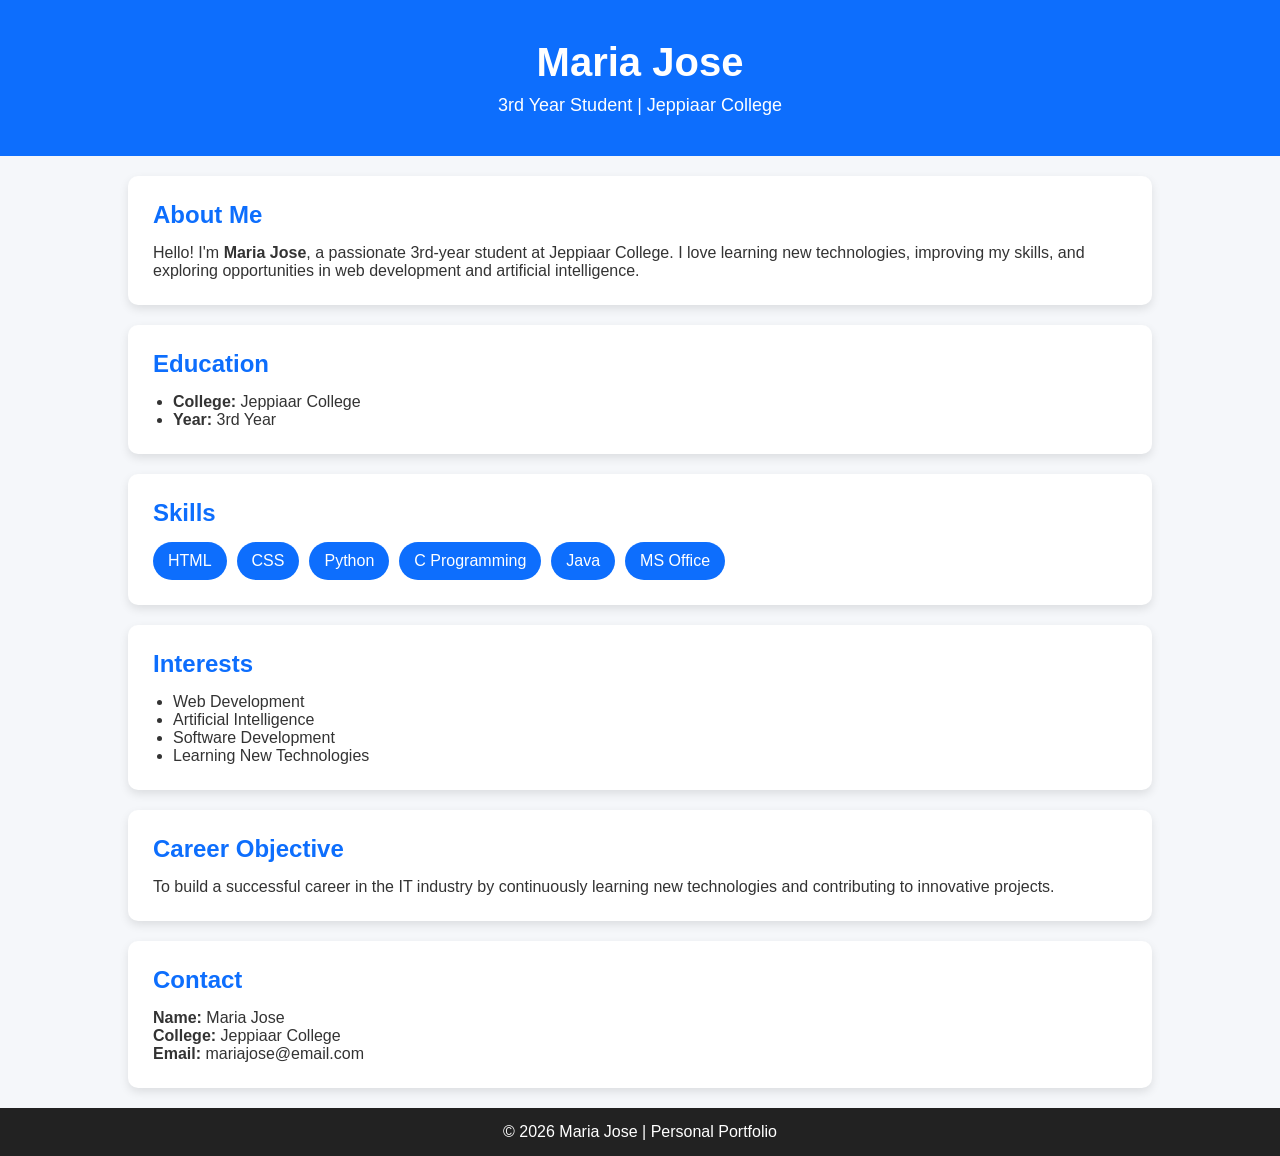
<file: index.html>
<!DOCTYPE html>
<html lang="en">
<head>
    <meta charset="UTF-8">
    <meta name="viewport" content="width=device-width, initial-scale=1.0">
    <title>Maria Jose | Portfolio</title>
    <link rel="stylesheet" href="style.css">
</head>
<body>

    <header>
        <h1>Maria Jose</h1>
        <p>3rd Year Student | Jeppiaar College</p>
    </header>

    <section class="about">
        <h2>About Me</h2>
        <p>
            Hello! I'm <strong>Maria Jose</strong>, a passionate 3rd-year student at
            Jeppiaar College. I love learning new technologies, improving my skills,
            and exploring opportunities in web development and artificial intelligence.
        </p>
    </section>

    <section class="education">
        <h2>Education</h2>
        <ul>
            <li><strong>College:</strong> Jeppiaar College</li>
            <li><strong>Year:</strong> 3rd Year</li>
        </ul>
    </section>

    <section class="skills">
        <h2>Skills</h2>
        <div class="skill-box">
            <span>HTML</span>
            <span>CSS</span>
            <span>Python</span>
            <span>C Programming</span>
            <span>Java</span>
            <span>MS Office</span>
        </div>
    </section>

    <section class="interests">
        <h2>Interests</h2>
        <ul>
            <li>Web Development</li>
            <li>Artificial Intelligence</li>
            <li>Software Development</li>
            <li>Learning New Technologies</li>
        </ul>
    </section>

    <section class="goal">
        <h2>Career Objective</h2>
        <p>
            To build a successful career in the IT industry by continuously learning
            new technologies and contributing to innovative projects.
        </p>
    </section>

    <section class="contact">
        <h2>Contact</h2>
        <p><strong>Name:</strong> Maria Jose</p>
        <p><strong>College:</strong> Jeppiaar College</p>
        <p><strong>Email:</strong> mariajose@email.com</p>
    </section>

    <footer>
        <p>© 2026 Maria Jose | Personal Portfolio</p>
    </footer>

</body>
</html>
</file>
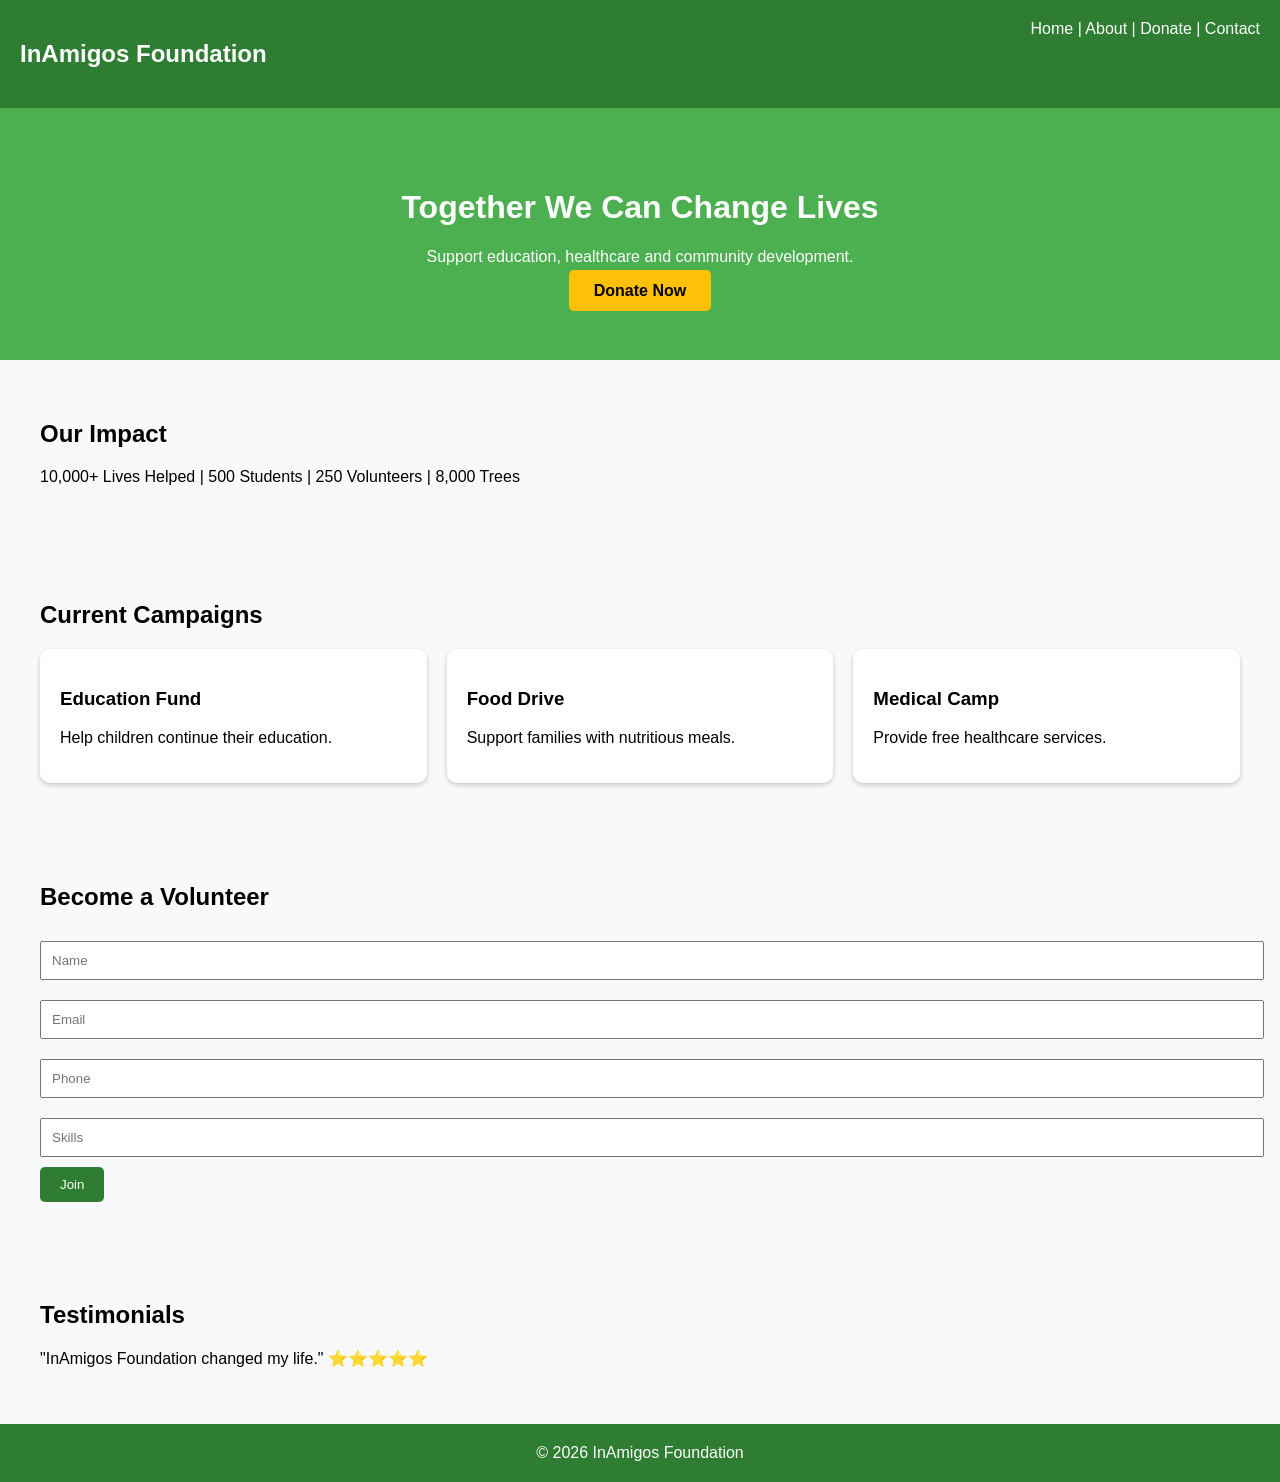
<file: ngo.html>
<!DOCTYPE html>
<html>
<head>
<title>NGO Website</title>
<style>
body{
font-family:Arial,sans-serif;
margin:0;
background:#f8f9fa;
}
header{
background:#2E7D32;
color:white;
padding:20px;
display:flex;
justify-content:space-between;
}
.hero{
text-align:center;
padding:60px;
background:#4CAF50;
color:white;
}
.btn{
background:#FFC107;
padding:12px 25px;
border-radius:5px;
text-decoration:none;
color:black;
font-weight:bold;
}
.section{
padding:40px;
}
.cards{
display:flex;
gap:20px;
}
.card{
background:white;
padding:20px;
border-radius:10px;
box-shadow:0 2px 5px rgba(0,0,0,.2);
flex:1;
}
footer{
background:#2E7D32;
color:white;
text-align:center;
padding:20px;
}
input{
width:100%;
padding:10px;
margin:10px 0;
}
button{
background:#2E7D32;
color:white;
padding:10px 20px;
border:none;
border-radius:5px;
}
</style>
</head>
<body>

<header>
<h2>InAmigos Foundation</h2>
<nav>Home | About | Donate | Contact</nav>
</header>

<div class="hero">
<h1>Together We Can Change Lives</h1>
<p>Support education, healthcare and community development.</p>
<a href="#" class="btn">Donate Now</a>
</div>

<div class="section">
<h2>Our Impact</h2>
<p>10,000+ Lives Helped | 500 Students | 250 Volunteers | 8,000 Trees</p>
</div>

<div class="section">
<h2>Current Campaigns</h2>
<div class="cards">
<div class="card">
<h3>Education Fund</h3>
<p>Help children continue their education.</p>
</div>

<div class="card">
<h3>Food Drive</h3>
<p>Support families with nutritious meals.</p>
</div>

<div class="card">
<h3>Medical Camp</h3>
<p>Provide free healthcare services.</p>
</div>
</div>
</div>

<div class="section">
<h2>Become a Volunteer</h2>
<input placeholder="Name">
<input placeholder="Email">
<input placeholder="Phone">
<input placeholder="Skills">
<button>Join</button>
</div>

<div class="section">
<h2>Testimonials</h2>
<p>"InAmigos Foundation changed my life." ⭐⭐⭐⭐⭐</p>
</div>

<footer>
© 2026 InAmigos Foundation
</footer>

</body>
</html>
</file>
<file: style.css>
*{
    margin:0;
    padding:0;
    box-sizing:border-box;
    font-family:Arial, Helvetica, sans-serif;
}

body{
    background:#f5f7fa;
    color:#333;
}

header{
    background:#0d6efd;
    color:white;
    text-align:center;
    padding:40px;
}

header h1{
    font-size:40px;
}

header p{
    margin-top:10px;
    font-size:18px;
}

section{
    background:white;
    margin:20px auto;
    width:80%;
    padding:25px;
    border-radius:10px;
    box-shadow:0 4px 10px rgba(0,0,0,0.1);
}

h2{
    color:#0d6efd;
    margin-bottom:15px;
}

ul{
    padding-left:20px;
}

.skill-box{
    display:flex;
    flex-wrap:wrap;
    gap:10px;
}

.skill-box span{
    background:#0d6efd;
    color:white;
    padding:10px 15px;
    border-radius:20px;
}

footer{
    text-align:center;
    background:#222;
    color:white;
    padding:15px;
    margin-top:20px;
}
</file>
